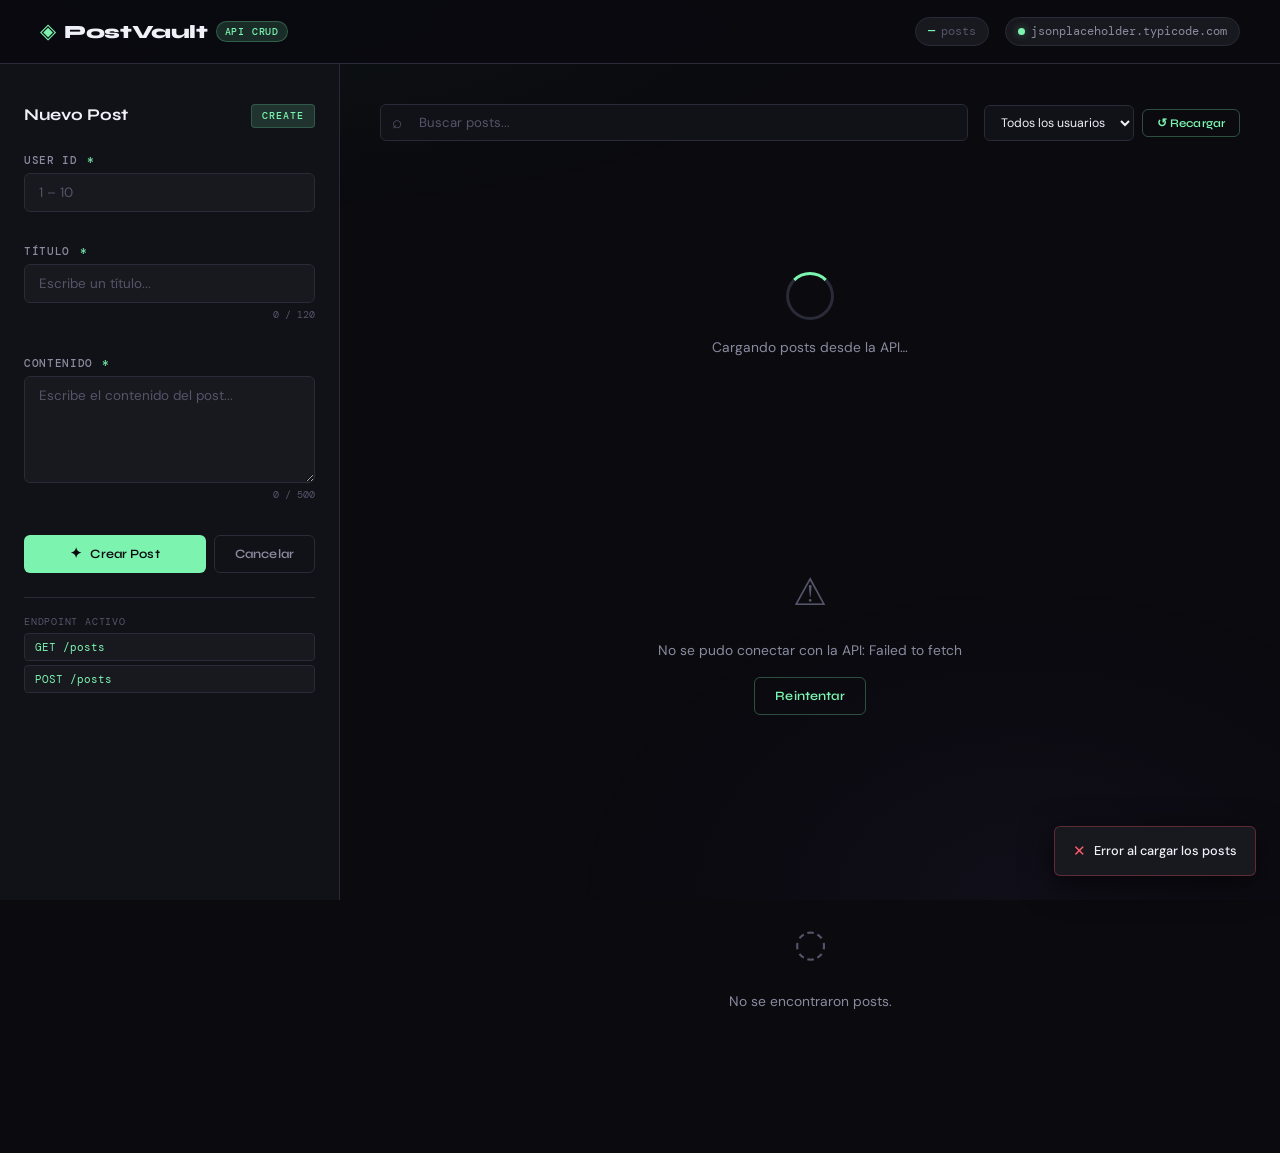
<file: CRUD TP APIS/index.html>
<!DOCTYPE html>
<html lang="es">
<head>
  <meta charset="UTF-8" />
  <meta name="viewport" content="width=device-width, initial-scale=1.0" />
  <title>PostVault — CRUD Dashboard</title>
  <link rel="stylesheet" href="styles.css" />
  <link rel="preconnect" href="https://fonts.googleapis.com" />
  <link rel="preconnect" href="https://fonts.gstatic.com" crossorigin />
  <link href="https://fonts.googleapis.com/css2?family=Syne:wght@400;600;700;800&family=DM+Mono:wght@300;400;500&family=DM+Sans:ital,wght@0,300;0,400;0,500;1,300&display=swap" rel="stylesheet" />
</head>
<body>

  <!-- ===== TOAST NOTIFICATIONS ===== -->
  <div id="toast-container" aria-live="polite" aria-atomic="true"></div>

  <!-- ===== HEADER ===== -->
  <header class="site-header">
    <div class="header-inner">
      <div class="brand">
        <span class="brand-mark">◈</span>
        <span class="brand-name">PostVault</span>
        <span class="brand-tag">API CRUD</span>
      </div>
      <nav class="header-stats" id="header-stats">
        <span class="stat-chip" id="stat-total">
          <span class="stat-num">—</span>
          <span class="stat-label">posts</span>
        </span>
        <span class="stat-chip status-chip" id="stat-status">
          <span class="status-dot"></span>
          <span>jsonplaceholder.typicode.com</span>
        </span>
      </nav>
    </div>
  </header>

  <!-- ===== MAIN LAYOUT ===== -->
  <main class="main-layout">

    <!-- ===== SIDEBAR: FORMULARIO ===== -->
    <aside class="sidebar">
      <div class="sidebar-inner">
        <div class="panel-header">
          <h2 class="panel-title" id="form-title">Nuevo Post</h2>
          <span class="panel-mode" id="form-mode-badge">CREATE</span>
        </div>

        <!-- Formulario de creación / edición -->
        <form id="post-form" novalidate>
          <!-- Campo oculto para almacenar el ID en modo edición -->
          <input type="hidden" id="post-id" />

          <div class="field-group">
            <label class="field-label" for="post-userId">
              User ID
              <span class="field-required">*</span>
            </label>
            <input
              class="field-input"
              type="number"
              id="post-userId"
              name="userId"
              placeholder="1 – 10"
              min="1"
              max="10"
              required
            />
            <span class="field-error" id="error-userId"></span>
          </div>

          <div class="field-group">
            <label class="field-label" for="post-title">
              Título
              <span class="field-required">*</span>
            </label>
            <input
              class="field-input"
              type="text"
              id="post-title"
              name="title"
              placeholder="Escribe un título..."
              maxlength="120"
              required
            />
            <span class="field-hint" id="title-count">0 / 120</span>
            <span class="field-error" id="error-title"></span>
          </div>

          <div class="field-group">
            <label class="field-label" for="post-body">
              Contenido
              <span class="field-required">*</span>
            </label>
            <textarea
              class="field-input field-textarea"
              id="post-body"
              name="body"
              placeholder="Escribe el contenido del post..."
              maxlength="500"
              rows="5"
              required
            ></textarea>
            <span class="field-hint" id="body-count">0 / 500</span>
            <span class="field-error" id="error-body"></span>
          </div>

          <div class="form-actions">
            <button type="submit" class="btn btn-primary" id="submit-btn">
              <span class="btn-icon">✦</span>
              <span class="btn-text">Crear Post</span>
            </button>
            <button type="button" class="btn btn-ghost" id="cancel-btn" hidden>
              Cancelar
            </button>
          </div>
        </form>

        <!-- Info del recurso API -->
        <div class="api-info">
          <p class="api-info-title">Endpoint activo</p>
          <code class="api-endpoint">GET /posts</code>
          <code class="api-endpoint" id="api-endpoint-current">POST /posts</code>
        </div>
      </div>
    </aside>

    <!-- ===== CONTENIDO: LISTA DE POSTS ===== -->
    <section class="content-area" aria-label="Lista de posts">

      <!-- Barra de herramientas -->
      <div class="content-toolbar">
        <div class="search-wrap">
          <span class="search-icon">⌕</span>
          <input
            type="search"
            id="search-input"
            class="search-input"
            placeholder="Buscar posts..."
            aria-label="Buscar posts"
          />
        </div>
        <div class="toolbar-controls">
          <select class="select-control" id="filter-user" aria-label="Filtrar por usuario">
            <option value="">Todos los usuarios</option>
          </select>
          <button class="btn btn-outline btn-sm" id="refresh-btn" title="Recargar posts">
            ↺ Recargar
          </button>
        </div>
      </div>

      <!-- Estado: cargando -->
      <div class="state-screen" id="loading-screen" hidden>
        <div class="loader-ring"></div>
        <p class="state-text">Cargando posts desde la API…</p>
      </div>

      <!-- Estado: error -->
      <div class="state-screen" id="error-screen" hidden>
        <div class="state-icon">⚠</div>
        <p class="state-text" id="error-message">No se pudo conectar con la API.</p>
        <button class="btn btn-outline" id="retry-btn">Reintentar</button>
      </div>

      <!-- Estado: sin resultados -->
      <div class="state-screen" id="empty-screen" hidden>
        <div class="state-icon">◌</div>
        <p class="state-text">No se encontraron posts.</p>
      </div>

      <!-- Grid de tarjetas -->
      <div class="posts-grid" id="posts-grid" role="list"></div>

      <!-- Paginación -->
      <div class="pagination" id="pagination"></div>

    </section>

  </main>

  <!-- ===== MODAL DE CONFIRMACIÓN (DELETE) ===== -->
  <div class="modal-overlay" id="confirm-modal" role="dialog" aria-modal="true" aria-labelledby="modal-title" hidden>
    <div class="modal-box">
      <div class="modal-icon">⚠</div>
      <h3 class="modal-title" id="modal-title">Eliminar post</h3>
      <p class="modal-body" id="modal-body">¿Estás seguro de que deseas eliminar este post? Esta acción no se puede deshacer.</p>
      <div class="modal-actions">
        <button class="btn btn-ghost" id="modal-cancel">Cancelar</button>
        <button class="btn btn-danger" id="modal-confirm">Eliminar</button>
      </div>
    </div>
  </div>

  <script src="app.js" type="module"></script>
</body>
</html>
</file>
<file: CRUD TP APIS/styles.css>
/* ============================================================
   POSTVAULT — CRUD DASHBOARD
   Estética: Editorial Dark · Neón Accent · Grid Tight
   ============================================================ */

/* ── CUSTOM PROPERTIES ─────────────────────────────────────── */
:root {
  /* Paleta principal */
  --bg-base:        #0a0a0f;
  --bg-surface:     #111118;
  --bg-raised:      #18181f;
  --bg-hover:       #1e1e28;

  /* Bordes */
  --border:         #2a2a38;
  --border-bright:  #3d3d52;

  /* Acento neón */
  --accent:         #7cf4b0;
  --accent-dim:     rgba(124, 244, 176, 0.15);
  --accent-glow:    rgba(124, 244, 176, 0.4);

  /* Acento secundario */
  --accent2:        #b97eff;
  --accent2-dim:    rgba(185, 126, 255, 0.12);

  /* Peligro */
  --danger:         #ff5b6b;
  --danger-dim:     rgba(255, 91, 107, 0.12);

  /* Tipografía */
  --text-primary:   #f0f0f8;
  --text-secondary: #8b8ba0;
  --text-muted:     #55556a;
  --text-code:      #7cf4b0;

  /* Fuentes */
  --font-display:   'Syne', sans-serif;
  --font-body:      'DM Sans', sans-serif;
  --font-mono:      'DM Mono', monospace;

  /* Espaciados */
  --space-xs:   4px;
  --space-sm:   8px;
  --space-md:   16px;
  --space-lg:   24px;
  --space-xl:   40px;

  /* Radios */
  --radius-sm:  6px;
  --radius-md:  12px;
  --radius-lg:  20px;

  /* Transiciones */
  --transition: 200ms cubic-bezier(0.4, 0, 0.2, 1);

  /* Layout */
  --sidebar-w: 340px;
  --header-h:  64px;
}

/* ── RESET ──────────────────────────────────────────────────── */
*, *::before, *::after { box-sizing: border-box; margin: 0; padding: 0; }

html {
  font-size: 15px;
  scroll-behavior: smooth;
  -webkit-font-smoothing: antialiased;
}

body {
  font-family: var(--font-body);
  background-color: var(--bg-base);
  color: var(--text-primary);
  min-height: 100vh;
  line-height: 1.6;
  overflow-x: hidden;
}

/* Textura sutil de fondo */
body::before {
  content: '';
  position: fixed;
  inset: 0;
  background-image:
    radial-gradient(ellipse 80% 40% at 20% 0%, rgba(124,244,176,0.04) 0%, transparent 60%),
    radial-gradient(ellipse 60% 60% at 80% 100%, rgba(185,126,255,0.04) 0%, transparent 60%);
  pointer-events: none;
  z-index: 0;
}

/* ── TIPOGRAFÍA ─────────────────────────────────────────────── */
h1, h2, h3 { font-family: var(--font-display); font-weight: 700; line-height: 1.15; }

/* ── SCROLLBAR ──────────────────────────────────────────────── */
::-webkit-scrollbar { width: 6px; height: 6px; }
::-webkit-scrollbar-track { background: var(--bg-base); }
::-webkit-scrollbar-thumb { background: var(--border-bright); border-radius: 999px; }
::-webkit-scrollbar-thumb:hover { background: var(--text-muted); }

/* ── HEADER ─────────────────────────────────────────────────── */
.site-header {
  position: sticky;
  top: 0;
  z-index: 100;
  height: var(--header-h);
  background: rgba(10, 10, 15, 0.88);
  backdrop-filter: blur(12px);
  border-bottom: 1px solid var(--border);
}

.header-inner {
  display: flex;
  align-items: center;
  justify-content: space-between;
  height: 100%;
  padding: 0 var(--space-xl);
  max-width: 1600px;
  margin: 0 auto;
}

/* Brand */
.brand {
  display: flex;
  align-items: center;
  gap: var(--space-sm);
}

.brand-mark {
  font-size: 1.4rem;
  color: var(--accent);
  animation: pulse-glow 3s ease-in-out infinite;
}

.brand-name {
  font-family: var(--font-display);
  font-size: 1.25rem;
  font-weight: 800;
  letter-spacing: -0.02em;
  color: var(--text-primary);
}

.brand-tag {
  font-family: var(--font-mono);
  font-size: 0.65rem;
  font-weight: 500;
  color: var(--accent);
  background: var(--accent-dim);
  border: 1px solid rgba(124,244,176,0.25);
  padding: 2px 8px;
  border-radius: 999px;
  letter-spacing: 0.08em;
  text-transform: uppercase;
}

/* Stats */
.header-stats {
  display: flex;
  align-items: center;
  gap: var(--space-md);
}

.stat-chip {
  display: flex;
  align-items: center;
  gap: 6px;
  font-family: var(--font-mono);
  font-size: 0.8rem;
  color: var(--text-secondary);
  background: var(--bg-raised);
  border: 1px solid var(--border);
  padding: 4px 12px;
  border-radius: 999px;
}

.stat-num {
  color: var(--accent);
  font-weight: 500;
}

.stat-label { color: var(--text-muted); }

.status-dot {
  width: 7px;
  height: 7px;
  border-radius: 50%;
  background: var(--accent);
  box-shadow: 0 0 8px var(--accent-glow);
  animation: blink 2s ease-in-out infinite;
}

/* ── MAIN LAYOUT ────────────────────────────────────────────── */
.main-layout {
  display: grid;
  grid-template-columns: var(--sidebar-w) 1fr;
  min-height: calc(100vh - var(--header-h));
  max-width: 1600px;
  margin: 0 auto;
  position: relative;
  z-index: 1;
}

/* ── SIDEBAR ────────────────────────────────────────────────── */
.sidebar {
  border-right: 1px solid var(--border);
  background: var(--bg-surface);
  position: sticky;
  top: var(--header-h);
  height: calc(100vh - var(--header-h));
  overflow-y: auto;
}

.sidebar-inner {
  padding: var(--space-xl) var(--space-lg);
  display: flex;
  flex-direction: column;
  gap: var(--space-lg);
}

/* Panel header */
.panel-header {
  display: flex;
  align-items: center;
  justify-content: space-between;
}

.panel-title {
  font-size: 1.1rem;
  font-weight: 700;
  color: var(--text-primary);
}

.panel-mode {
  font-family: var(--font-mono);
  font-size: 0.65rem;
  font-weight: 500;
  letter-spacing: 0.1em;
  color: var(--accent);
  background: var(--accent-dim);
  border: 1px solid rgba(124,244,176,0.2);
  padding: 3px 10px;
  border-radius: 4px;
  transition: all var(--transition);
}

.panel-mode.mode-edit {
  color: var(--accent2);
  background: var(--accent2-dim);
  border-color: rgba(185,126,255,0.25);
}

/* ── FORMULARIO ─────────────────────────────────────────────── */
#post-form {
  display: flex;
  flex-direction: column;
  gap: var(--space-md);
}

.field-group {
  display: flex;
  flex-direction: column;
  gap: var(--space-xs);
}

.field-label {
  font-family: var(--font-mono);
  font-size: 0.72rem;
  font-weight: 500;
  letter-spacing: 0.06em;
  text-transform: uppercase;
  color: var(--text-secondary);
}

.field-required {
  color: var(--accent);
  margin-left: 2px;
}

.field-input {
  background: var(--bg-raised);
  border: 1px solid var(--border);
  border-radius: var(--radius-sm);
  color: var(--text-primary);
  font-family: var(--font-body);
  font-size: 0.9rem;
  padding: 10px 14px;
  width: 100%;
  transition: border-color var(--transition), box-shadow var(--transition), background var(--transition);
  outline: none;
  -moz-appearance: textfield;
}

.field-input::-webkit-outer-spin-button,
.field-input::-webkit-inner-spin-button { -webkit-appearance: none; }

.field-input::placeholder { color: var(--text-muted); }

.field-input:hover { border-color: var(--border-bright); }

.field-input:focus {
  border-color: var(--accent);
  background: var(--bg-hover);
  box-shadow: 0 0 0 3px var(--accent-dim);
}

.field-input.has-error {
  border-color: var(--danger) !important;
  box-shadow: 0 0 0 3px var(--danger-dim) !important;
}

.field-textarea { resize: vertical; min-height: 100px; }

.field-hint {
  font-family: var(--font-mono);
  font-size: 0.68rem;
  color: var(--text-muted);
  align-self: flex-end;
}

.field-error {
  font-size: 0.75rem;
  color: var(--danger);
  min-height: 1em;
  transition: opacity var(--transition);
}

/* ── BOTONES ────────────────────────────────────────────────── */
.btn {
  display: inline-flex;
  align-items: center;
  justify-content: center;
  gap: 8px;
  font-family: var(--font-display);
  font-size: 0.85rem;
  font-weight: 600;
  letter-spacing: 0.01em;
  padding: 10px 20px;
  border-radius: var(--radius-sm);
  border: none;
  cursor: pointer;
  transition: all var(--transition);
  white-space: nowrap;
  position: relative;
  overflow: hidden;
}

.btn::after {
  content: '';
  position: absolute;
  inset: 0;
  background: white;
  opacity: 0;
  transition: opacity var(--transition);
}

.btn:hover::after { opacity: 0.06; }
.btn:active::after { opacity: 0.12; }

.btn:disabled {
  opacity: 0.4;
  cursor: not-allowed;
  pointer-events: none;
}

/* Variantes */
.btn-primary {
  background: var(--accent);
  color: #0a0a0f;
}

.btn-primary:hover {
  box-shadow: 0 0 20px var(--accent-glow);
  transform: translateY(-1px);
}

.btn-ghost {
  background: transparent;
  color: var(--text-secondary);
  border: 1px solid var(--border);
}

.btn-ghost:hover {
  color: var(--text-primary);
  border-color: var(--border-bright);
}

.btn-outline {
  background: transparent;
  color: var(--accent);
  border: 1px solid rgba(124,244,176,0.3);
}

.btn-outline:hover {
  background: var(--accent-dim);
  border-color: var(--accent);
}

.btn-danger {
  background: var(--danger);
  color: white;
}

.btn-danger:hover {
  box-shadow: 0 0 20px rgba(255,91,107,0.4);
  transform: translateY(-1px);
}

.btn-edit {
  background: var(--accent2-dim);
  color: var(--accent2);
  border: 1px solid rgba(185,126,255,0.25);
  font-size: 0.78rem;
  padding: 6px 14px;
}

.btn-edit:hover {
  background: rgba(185,126,255,0.2);
  box-shadow: 0 0 10px rgba(185,126,255,0.2);
}

.btn-delete {
  background: var(--danger-dim);
  color: var(--danger);
  border: 1px solid rgba(255,91,107,0.2);
  font-size: 0.78rem;
  padding: 6px 14px;
}

.btn-delete:hover {
  background: rgba(255,91,107,0.2);
  box-shadow: 0 0 10px rgba(255,91,107,0.2);
}

.btn-sm { padding: 6px 14px; font-size: 0.78rem; }
.btn-icon { font-size: 0.9rem; }

/* Loading state en botón */
.btn.loading .btn-text::after {
  content: '';
  display: inline-block;
  width: 10px;
  height: 10px;
  border: 2px solid rgba(0,0,0,0.3);
  border-top-color: #0a0a0f;
  border-radius: 50%;
  animation: spin 0.6s linear infinite;
  margin-left: 8px;
  vertical-align: middle;
}

/* ── ACCIONES DEL FORMULARIO ────────────────────────────────── */
.form-actions {
  display: flex;
  gap: var(--space-sm);
  flex-wrap: wrap;
}

.form-actions .btn-primary { flex: 1; }

/* ── INFO API ───────────────────────────────────────────────── */
.api-info {
  border-top: 1px solid var(--border);
  padding-top: var(--space-md);
  display: flex;
  flex-direction: column;
  gap: var(--space-xs);
}

.api-info-title {
  font-family: var(--font-mono);
  font-size: 0.65rem;
  text-transform: uppercase;
  letter-spacing: 0.08em;
  color: var(--text-muted);
}

.api-endpoint {
  font-family: var(--font-mono);
  font-size: 0.75rem;
  color: var(--text-code);
  background: var(--bg-raised);
  border: 1px solid var(--border);
  padding: 4px 10px;
  border-radius: 4px;
  display: block;
}

/* ── CONTENT AREA ───────────────────────────────────────────── */
.content-area {
  padding: var(--space-xl);
  display: flex;
  flex-direction: column;
  gap: var(--space-lg);
  min-height: 0;
}

/* ── TOOLBAR ────────────────────────────────────────────────── */
.content-toolbar {
  display: flex;
  align-items: center;
  gap: var(--space-md);
  flex-wrap: wrap;
}

.search-wrap {
  position: relative;
  flex: 1;
  min-width: 200px;
}

.search-icon {
  position: absolute;
  left: 12px;
  top: 50%;
  transform: translateY(-50%);
  color: var(--text-muted);
  font-size: 1.1rem;
  pointer-events: none;
}

.search-input {
  width: 100%;
  background: var(--bg-surface);
  border: 1px solid var(--border);
  border-radius: var(--radius-sm);
  color: var(--text-primary);
  font-family: var(--font-body);
  font-size: 0.88rem;
  padding: 9px 14px 9px 38px;
  outline: none;
  transition: border-color var(--transition), box-shadow var(--transition);
}

.search-input::placeholder { color: var(--text-muted); }
.search-input:focus {
  border-color: var(--accent);
  box-shadow: 0 0 0 3px var(--accent-dim);
}

/* Quitar ícono de búsqueda nativo */
.search-input::-webkit-search-cancel-button { -webkit-appearance: none; }

.toolbar-controls {
  display: flex;
  align-items: center;
  gap: var(--space-sm);
  flex-shrink: 0;
}

.select-control {
  background: var(--bg-surface);
  border: 1px solid var(--border);
  border-radius: var(--radius-sm);
  color: var(--text-primary);
  font-family: var(--font-body);
  font-size: 0.82rem;
  padding: 8px 12px;
  cursor: pointer;
  outline: none;
  transition: border-color var(--transition);
}

.select-control:focus { border-color: var(--accent); }

/* ── ESTADOS (loading / error / empty) ──────────────────────── */
.state-screen {
  display: flex;
  flex-direction: column;
  align-items: center;
  justify-content: center;
  gap: var(--space-md);
  padding: var(--space-xl);
  min-height: 300px;
  text-align: center;
}

.state-icon {
  font-size: 2.5rem;
  color: var(--text-muted);
}

.state-text {
  color: var(--text-secondary);
  font-size: 0.92rem;
}

/* Loader ring */
.loader-ring {
  width: 48px;
  height: 48px;
  border: 3px solid var(--border);
  border-top-color: var(--accent);
  border-radius: 50%;
  animation: spin 0.8s linear infinite;
}

/* ── POSTS GRID ─────────────────────────────────────────────── */
.posts-grid {
  display: grid;
  grid-template-columns: repeat(auto-fill, minmax(280px, 1fr));
  gap: var(--space-md);
}

/* ── POST CARD ──────────────────────────────────────────────── */
.post-card {
  background: var(--bg-surface);
  border: 1px solid var(--border);
  border-radius: var(--radius-md);
  padding: var(--space-md) var(--space-md) var(--space-sm);
  display: flex;
  flex-direction: column;
  gap: var(--space-sm);
  transition:
    border-color var(--transition),
    transform var(--transition),
    box-shadow var(--transition);
  animation: card-in 300ms ease both;
  position: relative;
  overflow: hidden;
}

.post-card::before {
  content: '';
  position: absolute;
  top: 0;
  left: 0;
  right: 0;
  height: 2px;
  background: linear-gradient(90deg, var(--accent), var(--accent2));
  opacity: 0;
  transition: opacity var(--transition);
}

.post-card:hover {
  border-color: var(--border-bright);
  transform: translateY(-3px);
  box-shadow: 0 12px 40px rgba(0,0,0,0.4);
}

.post-card:hover::before { opacity: 1; }

/* Card removing state */
.post-card.removing {
  animation: card-out 300ms ease forwards;
}

/* Metadata del card */
.card-meta {
  display: flex;
  align-items: center;
  justify-content: space-between;
}

.card-id {
  font-family: var(--font-mono);
  font-size: 0.68rem;
  color: var(--text-muted);
  letter-spacing: 0.05em;
}

.card-user {
  font-family: var(--font-mono);
  font-size: 0.65rem;
  color: var(--accent2);
  background: var(--accent2-dim);
  border: 1px solid rgba(185,126,255,0.15);
  padding: 2px 8px;
  border-radius: 999px;
}

/* Card title */
.card-title {
  font-family: var(--font-display);
  font-size: 0.92rem;
  font-weight: 700;
  color: var(--text-primary);
  line-height: 1.3;
  /* Truncar a 2 líneas */
  display: -webkit-box;
  -webkit-line-clamp: 2;
  -webkit-box-orient: vertical;
  overflow: hidden;
}

/* Card body */
.card-body {
  font-size: 0.82rem;
  color: var(--text-secondary);
  line-height: 1.55;
  flex: 1;
  /* Truncar a 3 líneas */
  display: -webkit-box;
  -webkit-line-clamp: 3;
  -webkit-box-orient: vertical;
  overflow: hidden;
}

/* Card footer */
.card-footer {
  display: flex;
  gap: var(--space-sm);
  border-top: 1px solid var(--border);
  padding-top: var(--space-sm);
  margin-top: var(--space-xs);
}

/* Card editado (efecto visual) */
.post-card.just-edited {
  animation: highlight-edit 1.2s ease forwards;
}

/* ── PAGINACIÓN ─────────────────────────────────────────────── */
.pagination {
  display: flex;
  align-items: center;
  justify-content: center;
  gap: var(--space-sm);
  flex-wrap: wrap;
  padding-bottom: var(--space-xl);
}

.page-btn {
  font-family: var(--font-mono);
  font-size: 0.78rem;
  min-width: 36px;
  height: 36px;
  padding: 0 var(--space-sm);
  background: var(--bg-raised);
  border: 1px solid var(--border);
  border-radius: var(--radius-sm);
  color: var(--text-secondary);
  cursor: pointer;
  transition: all var(--transition);
  display: inline-flex;
  align-items: center;
  justify-content: center;
}

.page-btn:hover {
  border-color: var(--accent);
  color: var(--accent);
}

.page-btn.active {
  background: var(--accent-dim);
  border-color: var(--accent);
  color: var(--accent);
  font-weight: 500;
}

.page-btn:disabled {
  opacity: 0.3;
  cursor: not-allowed;
  pointer-events: none;
}

/* ── TOAST NOTIFICATIONS ────────────────────────────────────── */
#toast-container {
  position: fixed;
  bottom: var(--space-lg);
  right: var(--space-lg);
  display: flex;
  flex-direction: column;
  gap: var(--space-sm);
  z-index: 9999;
  pointer-events: none;
}

.toast {
  display: flex;
  align-items: center;
  gap: var(--space-sm);
  padding: 12px 18px;
  border-radius: var(--radius-sm);
  font-size: 0.85rem;
  font-weight: 500;
  background: var(--bg-raised);
  border: 1px solid var(--border-bright);
  box-shadow: 0 8px 32px rgba(0,0,0,0.6);
  animation: toast-in 300ms cubic-bezier(0.22, 1, 0.36, 1) both;
  pointer-events: all;
  max-width: 320px;
  backdrop-filter: blur(8px);
}

.toast.toast-out {
  animation: toast-out 250ms ease forwards;
}

.toast-success {
  border-color: rgba(124,244,176,0.3);
  color: var(--accent);
}

.toast-success .toast-icon { color: var(--accent); }

.toast-error {
  border-color: rgba(255,91,107,0.3);
  color: var(--danger);
}

.toast-error .toast-icon { color: var(--danger); }

.toast-info {
  border-color: rgba(185,126,255,0.3);
  color: var(--accent2);
}

.toast-info .toast-icon { color: var(--accent2); }

.toast-icon { font-size: 1rem; flex-shrink: 0; }
.toast-msg { flex: 1; color: var(--text-primary); }

/* ── MODAL ──────────────────────────────────────────────────── */
.modal-overlay {
  position: fixed;
  inset: 0;
  background: rgba(0,0,0,0.75);
  backdrop-filter: blur(4px);
  z-index: 500;
  display: flex;
  align-items: center;
  justify-content: center;
  padding: var(--space-md);
  animation: fade-in 200ms ease;
}

.modal-overlay[hidden] { display: none !important; }

.modal-box {
  background: var(--bg-raised);
  border: 1px solid var(--border-bright);
  border-radius: var(--radius-lg);
  padding: var(--space-xl);
  max-width: 420px;
  width: 100%;
  text-align: center;
  display: flex;
  flex-direction: column;
  gap: var(--space-md);
  animation: slide-up 300ms cubic-bezier(0.22, 1, 0.36, 1);
}

.modal-icon {
  font-size: 2rem;
  color: var(--danger);
}

.modal-title {
  font-size: 1.1rem;
  font-weight: 700;
}

.modal-body {
  font-size: 0.88rem;
  color: var(--text-secondary);
  line-height: 1.6;
}

.modal-actions {
  display: flex;
  gap: var(--space-sm);
  justify-content: center;
}

/* ── KEYFRAMES ──────────────────────────────────────────────── */
@keyframes spin {
  to { transform: rotate(360deg); }
}

@keyframes pulse-glow {
  0%, 100% { text-shadow: 0 0 8px var(--accent-glow); }
  50%       { text-shadow: 0 0 20px var(--accent-glow), 0 0 40px var(--accent-glow); }
}

@keyframes blink {
  0%, 100% { opacity: 1; }
  50%       { opacity: 0.3; }
}

@keyframes card-in {
  from { opacity: 0; transform: translateY(12px) scale(0.97); }
  to   { opacity: 1; transform: none; }
}

@keyframes card-out {
  to { opacity: 0; transform: scale(0.92); height: 0; padding: 0; margin: 0; overflow: hidden; }
}

@keyframes highlight-edit {
  0%   { box-shadow: 0 0 0 3px var(--accent-glow); border-color: var(--accent); }
  100% { box-shadow: none; border-color: var(--border); }
}

@keyframes toast-in {
  from { opacity: 0; transform: translateX(30px); }
  to   { opacity: 1; transform: none; }
}

@keyframes toast-out {
  to { opacity: 0; transform: translateX(40px); height: 0; padding: 0; margin: 0; }
}

@keyframes fade-in {
  from { opacity: 0; }
  to   { opacity: 1; }
}

@keyframes slide-up {
  from { opacity: 0; transform: translateY(20px) scale(0.95); }
  to   { opacity: 1; transform: none; }
}

/* ── RESPONSIVE ─────────────────────────────────────────────── */

/* Tablet */
@media (max-width: 960px) {
  :root { --sidebar-w: 280px; }
  .content-area { padding: var(--space-lg); }
}

/* Mobile */
@media (max-width: 700px) {
  :root { --header-h: 56px; }

  .header-inner { padding: 0 var(--space-md); }
  .stat-chip.status-chip { display: none; }

  /* Stack layout vertical */
  .main-layout {
    grid-template-columns: 1fr;
  }

  /* Sidebar pasa a ser un panel colapsable */
  .sidebar {
    position: relative;
    top: 0;
    height: auto;
    border-right: none;
    border-bottom: 1px solid var(--border);
  }

  .sidebar-inner {
    padding: var(--space-md);
  }

  .content-area {
    padding: var(--space-md);
    gap: var(--space-md);
  }

  .posts-grid {
    grid-template-columns: 1fr;
  }

  .content-toolbar {
    flex-direction: column;
    align-items: stretch;
  }

  .toolbar-controls {
    justify-content: flex-end;
  }

  #toast-container {
    bottom: var(--space-md);
    right: var(--space-md);
    left: var(--space-md);
  }

  .toast { max-width: 100%; }

  .modal-box { padding: var(--space-lg); }
}
</file>
